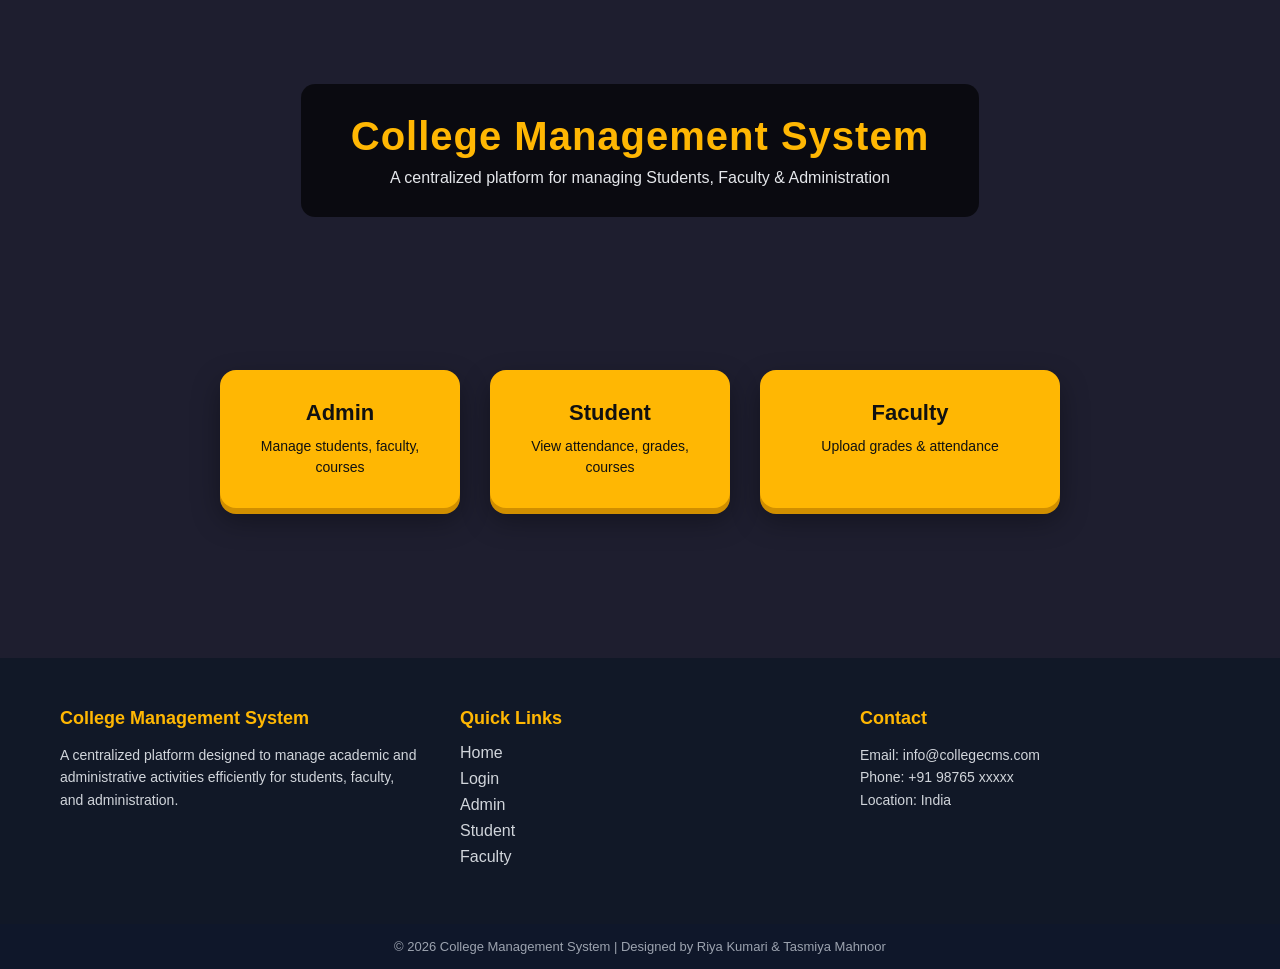
<file: index.html>
<!DOCTYPE html>
<html lang="en">
<head>
  <meta charset="UTF-8">
  <title>College Management System</title>

  <!-- ROOT index.html => NO ../ -->
  <link rel="stylesheet" href="css/style.css">
</head>
<body>

<header class="main-header">
  <div class="hero-box">
    <h1 class="hero-title">College Management System</h1>
    <p class="hero-subtitle">
      A centralized platform for managing Students, Faculty & Administration
    </p>
  </div>
</header>

<section class="cards">

  <div class="card admin" onclick="goLogin('admin')">
    <h2>Admin</h2>
    <p>Manage students, faculty, courses</p>
  </div>

  <div class="card student" onclick="goLogin('student')">
    <h2>Student</h2>
    <p>View attendance, grades, courses</p>
  </div>

  <div class="card faculty" onclick="goLogin('faculty')">
    <h2>Faculty</h2>
    <p>Upload grades & attendance</p>
  </div>

</section>

<!-- ROOT index.html => NO ../ -->
<script src="js/app.js"></script>

<footer class="main-footer">
  <div class="footer-container">

    <div class="footer-box">
      <h3>College Management System</h3>
      <p>
        A centralized platform designed to manage academic and administrative
        activities efficiently for students, faculty, and administration.
      </p>
    </div>

    <div class="footer-box">
      <h3>Quick Links</h3>
      <ul>
        <li><a href="index.html">Home</a></li>
        <li><a href="HTML/login.html">Login</a></li>
        <li><a href="HTML/admin.html">Admin</a></li>
        <li><a href="HTML/student.html">Student</a></li>
        <li><a href="HTML/faculty.html">Faculty</a></li>
      </ul>
    </div>

    <div class="footer-box">
      <h3>Contact</h3>
      <p>Email: info@collegecms.com</p>
      <p>Phone: +91 98765 xxxxx</p>
      <p>Location: India</p>
    </div>

  </div>

  <div class="footer-bottom">
    © 2026 College Management System | Designed by Riya Kumari & Tasmiya Mahnoor
  </div>
</footer>

</body>
</html>
</file>
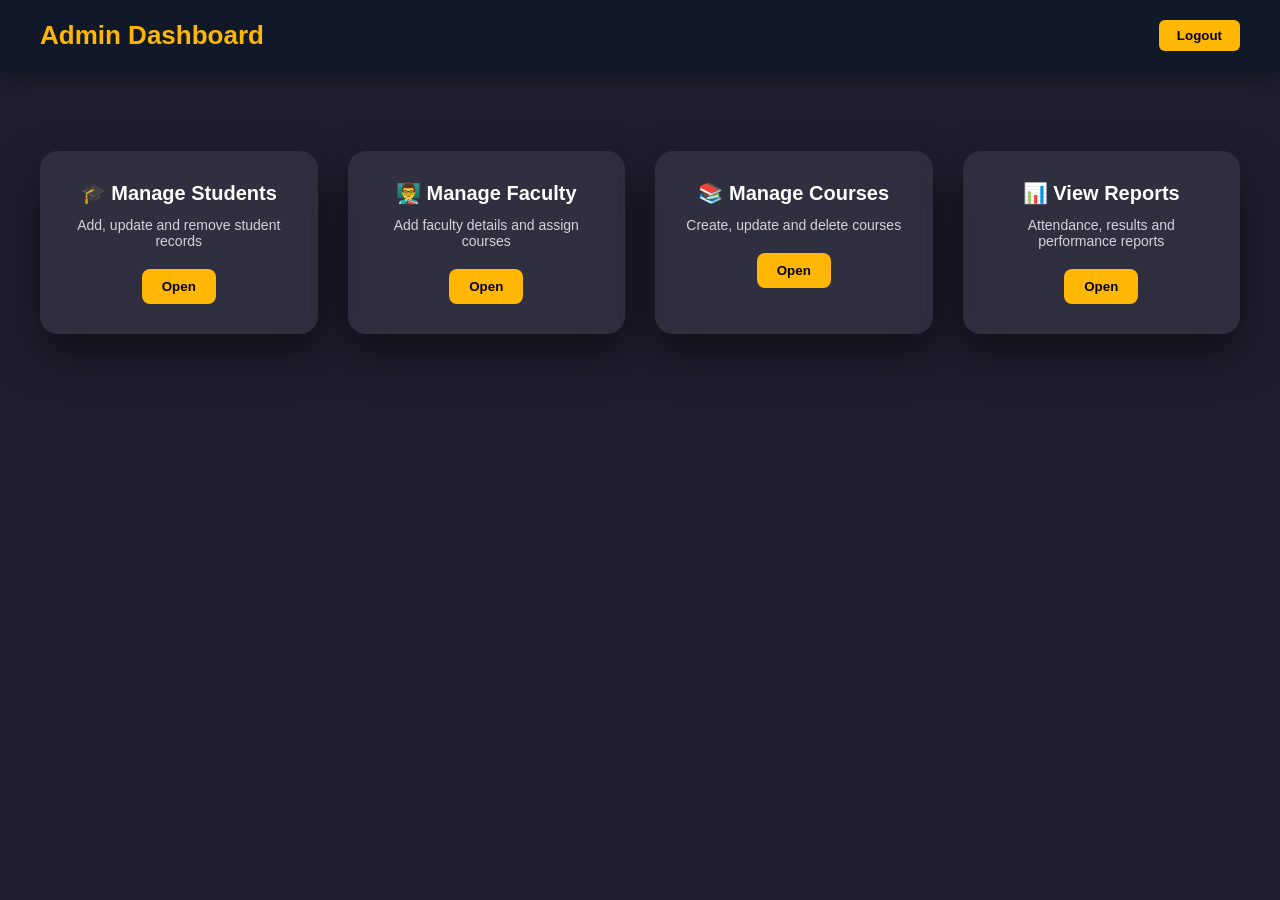
<file: HTML/admin.html>
<!DOCTYPE html>
<html lang="en">
<head>
  <meta charset="UTF-8">
  <title>Admin Dashboard</title>

  <!-- HTML/admin.html => go one level up -->
  <link rel="stylesheet" href="../css/style.css">
</head>

<body class="dashboard-body">

  <!-- Top Header -->
  <header class="dashboard-header">
    <h1>Admin Dashboard</h1>
    <button class="logout-btn" onclick="window.location.href='../index.html'">
      Logout
    </button>
  </header>

  <!-- Dashboard Cards -->
  <section class="dashboard-container">

    <div class="dash-card students">
      <h2>🎓 Manage Students</h2>
      <p>Add, update and remove student records</p>
      <button>Open</button>
    </div>

    <div class="dash-card faculty">
      <h2>👨‍🏫 Manage Faculty</h2>
      <p>Add faculty details and assign courses</p>
      <button>Open</button>
    </div>

    <div class="dash-card courses">
      <h2>📚 Manage Courses</h2>
      <p>Create, update and delete courses</p>
      <button>Open</button>
    </div>

    <div class="dash-card reports">
      <h2>📊 View Reports</h2>
      <p>Attendance, results and performance reports</p>
      <button>Open</button>
    </div>

  </section>

  <!-- optional but recommended -->
  <script src="../js/app.js"></script>

</body>
</html>
</file>
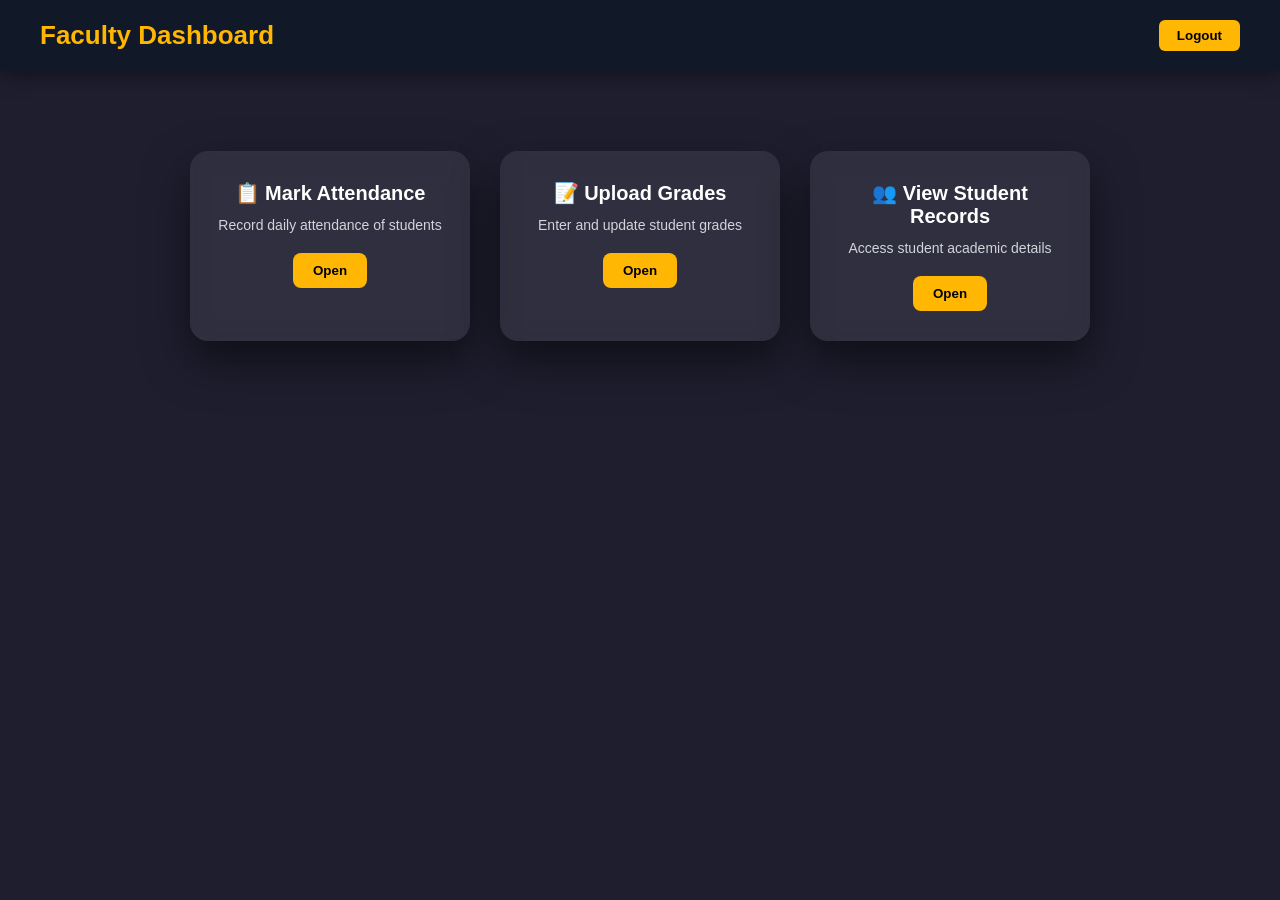
<file: HTML/faculty.html>
<!DOCTYPE html>
<html lang="en">
<head>
  <meta charset="UTF-8">
  <title>Faculty Dashboard</title>

  <!-- HTML/faculty.html => one level up -->
  <link rel="stylesheet" href="../css/style.css">
</head>

<body class="dashboard-body">

  <!-- Top Bar -->
  <header class="dashboard-header">
    <h1>Faculty Dashboard</h1>
    <button class="logout-btn" onclick="window.location.href='../index.html'">
      Logout
    </button>
  </header>

  <!-- Dashboard Content -->
  <section class="dashboard-container">

    <div class="dash-card attendance">
      <h2>📋 Mark Attendance</h2>
      <p>Record daily attendance of students</p>
      <button>Open</button>
    </div>

    <div class="dash-card grades">
      <h2>📝 Upload Grades</h2>
      <p>Enter and update student grades</p>
      <button>Open</button>
    </div>

    <div class="dash-card records">
      <h2>👥 View Student Records</h2>
      <p>Access student academic details</p>
      <button>Open</button>
    </div>

  </section>

  <!-- optional JS -->
  <script src="../js/app.js"></script>

</body>
</html>
</file>
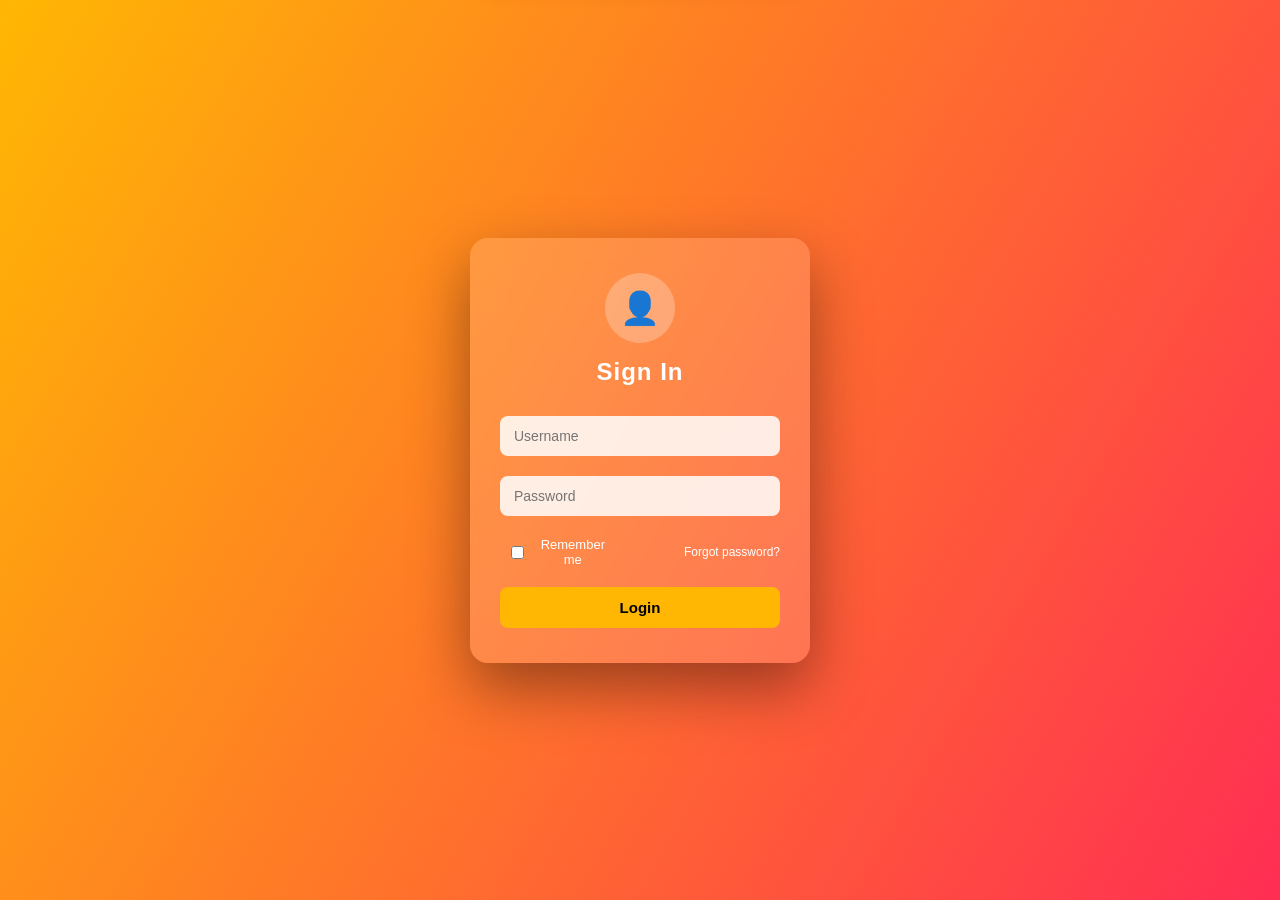
<file: HTML/login.html>
<!DOCTYPE html>
<html lang="en">
<head>
  <meta charset="UTF-8">
  <title>Login | College Management System</title>

  <!-- HTML/login.html => one level up -->
  <link rel="stylesheet" href="../css/style.css">
</head>
<body class="login-body">

  <div class="login-container">
    <div class="login-card">

      <div class="login-icon">👤</div>

      <h2>Sign In</h2>

      <input type="text" id="username" placeholder="Username">
      <input type="password" id="password" placeholder="Password">

      <div class="login-options">
        <label class="remember-me">
          <input type="checkbox" id="rememberMe">
          <span>Remember me</span>
        </label>

        <a href="#" class="forgot-link">Forgot password?</a>
      </div>

      <button class="login-btn" onclick="login()">Login</button>

    </div>
  </div>

  <!-- warning popup -->
  <div id="warningPopup" class="warning-popup">
    ⚠️ Please enter username and password
  </div>

  <!-- JS (correct path) -->
  <script src="../js/app.js"></script>

</body>
</html>
</file>
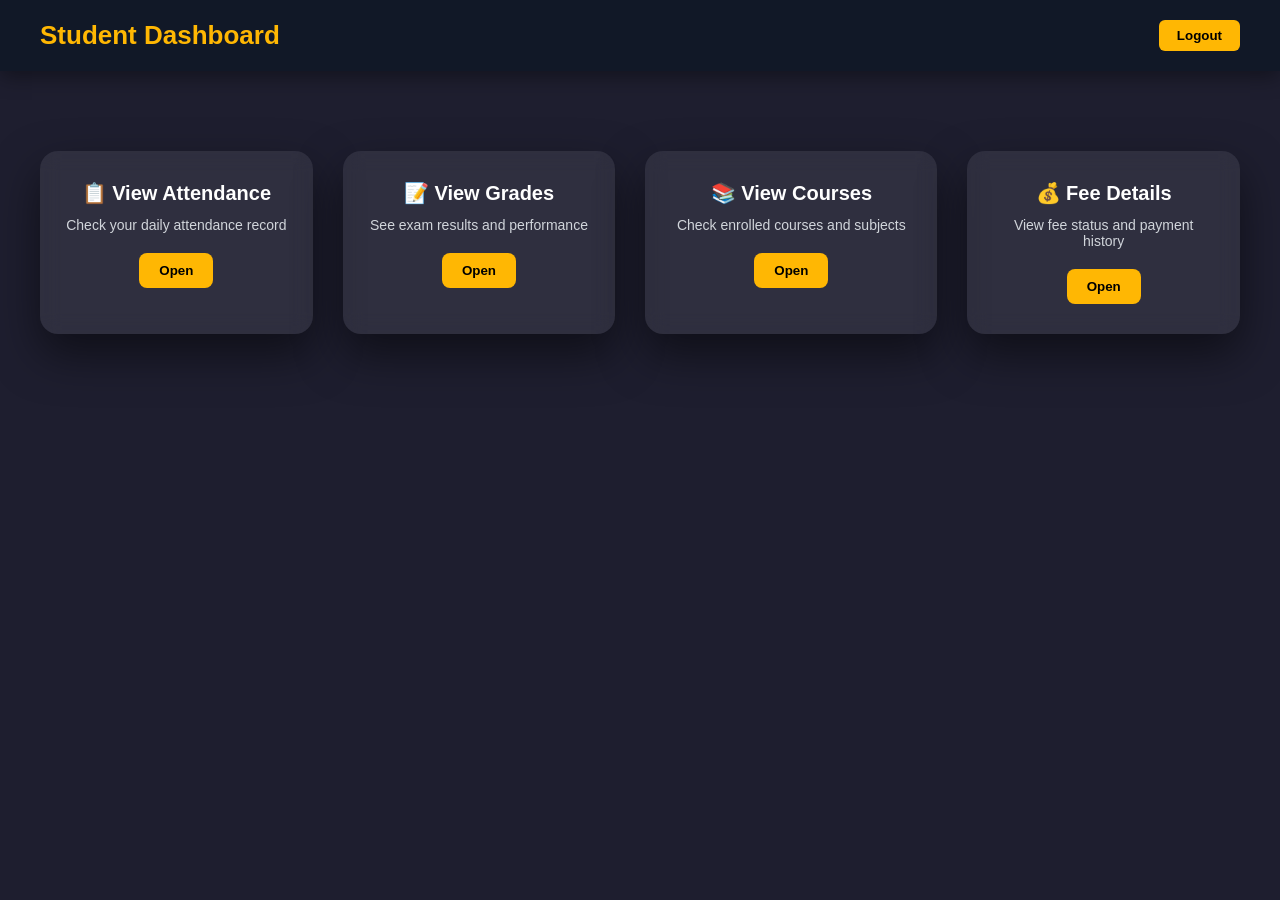
<file: HTML/student.html>
<!DOCTYPE html>
<html lang="en">
<head>
  <meta charset="UTF-8">
  <title>Student Dashboard</title>

  <!-- HTML/student.html => one level up -->
  <link rel="stylesheet" href="../css/style.css">
</head>

<body class="dashboard-body">

  <!-- Top Header -->
  <header class="dashboard-header">
    <h1>Student Dashboard</h1>
    <button class="logout-btn" onclick="window.location.href='../index.html'">
      Logout
    </button>
  </header>

  <!-- Dashboard Cards -->
  <section class="dashboard-container">

    <div class="dash-card attendance">
      <h2>📋 View Attendance</h2>
      <p>Check your daily attendance record</p>
      <button>Open</button>
    </div>

    <div class="dash-card grades">
      <h2>📝 View Grades</h2>
      <p>See exam results and performance</p>
      <button>Open</button>
    </div>

    <div class="dash-card courses">
      <h2>📚 View Courses</h2>
      <p>Check enrolled courses and subjects</p>
      <button>Open</button>
    </div>

    <div class="dash-card fees">
      <h2>💰 Fee Details</h2>
      <p>View fee status and payment history</p>
      <button>Open</button>
    </div>

  </section>

  <!-- optional JS -->
  <script src="../js/app.js"></script>

</body>
</html>
</file>
<file: css/style.css>
/* =======================
   GLOBAL RESET & BASE
======================= */
* {
  margin: 0;
  padding: 0;
  box-sizing: border-box;
}

body {
  font-family: "Segoe UI", Arial, sans-serif;
  background: #1e1e2f;          /* dark professional background */
  color: #ffffff;
}

/* =======================
   HEADER / HERO SECTION
======================= */
.main-header {
  height: 300px;
  background-image: url("https://imgs.search.brave.com/BqNDkgQaeQ_dwOz2EEvCH_mbwTpw3ayQQGi0dMcznIg/rs:fit:860:0:0:0/g:ce/aHR0cHM6Ly9pbWFn/ZS1zdGF0aWMuY29s/bGVnZWR1bmlhLmNv/bS9wdWJsaWMvY29s/bGVnZV9kYXRhL2lt/YWdlcy9jYW1wdXNp/bWFnZS8xNDI1X2Nh/bXB1cyUyMCgxMSku/d2VicA");
  background-size: cover;
  background-position: center;
  display: flex;
  align-items: center;
  justify-content: center;
}

.hero-box {
  background: rgba(0, 0, 0, 0.65);
  padding: 30px 50px;
  border-radius: 14px;
  text-align: center;
  animation: fadeIn 1s ease;
}

.hero-title {
  font-size: 40px;
  font-weight: 700;
  color: #ffb703;               /* highlight */
  letter-spacing: 1px;
}

.hero-subtitle {
  margin-top: 10px;
  font-size: 16px;
  color: #e5e7eb;
}

/* =======================
   CARDS SECTION
======================= */
.cards {
  display: flex;
  justify-content: center;
  gap: 30px;
  padding: 70px 40px;
}

/* =======================
   CARD / BUTTON STYLE
======================= */
.card {
  background: #ffb703;          /* base orange */
  color: #111;
  width: 240px;
  padding: 30px 20px;
  border-radius: 16px;
  text-align: center;
  cursor: pointer;

  /* button depth */
  box-shadow:
    0 6px 0 #d18f00,
    0 12px 28px rgba(0, 0, 0, 0.35);

  /* smooth interactions */
  transition:
    transform 0.25s ease,
    box-shadow 0.25s ease,
    background 0.25s ease;

  /* entry animation */
  animation: slideUp 0.8s ease forwards;
}

.card h2 {
  font-size: 22px;
  margin-bottom: 10px;
}

.card p {
  font-size: 14px;
  line-height: 1.5;
}

/* 🔥 hover = real button lift */
.card:hover {
  background: #ff9800;          /* slightly darker orange */
  transform: translateY(-6px);
  box-shadow:
    0 4px 0 #c77700,
    0 20px 45px rgba(0, 0, 0, 0.45);
}

/* 👇 click / press feel */
.card:active {
  transform: translateY(2px);
  box-shadow:
    0 2px 0 #a86500,
    0 8px 18px rgba(0, 0, 0, 0.35);
}

/* stagger animation */
.admin { animation-delay: 0.2s; }
.student { animation-delay: 0.4s; }
.faculty { animation-delay: 0.6s; }


/* =======================
   ANIMATIONS
======================= */
@keyframes slideUp {
  from {
    opacity: 0;
    transform: translateY(40px);
  }
  to {
    opacity: 1;
    transform: translateY(0);
  }
}

@keyframes fadeIn {
  from {
    opacity: 0;
    transform: translateY(20px);
  }
  to {
    opacity: 1;
    transform: translateY(0);
  }
}

/* =======================
   RESPONSIVE
======================= */
@media (max-width: 900px) {
  .cards {
    flex-direction: column;
    align-items: center;
  }
}


/* =======================
   LOGIN PAGE STYLING
======================= */

.login-body {
  height: 100vh;
  background: linear-gradient(
    120deg,
    #ffb703,
    #ff006e,
    #8338ec,
    #3a86ff
  );
  background-size: 400% 400%;
  animation: gradientMove 12s ease infinite;

  display: flex;
  align-items: center;
  justify-content: center;
}

.login-container {
  width: 100%;
  display: flex;
  align-items: center;
  justify-content: center;
}

.login-card {
  width: 340px;
  padding: 35px 30px;
  border-radius: 18px;

  background: rgba(255, 255, 255, 0.15);
  backdrop-filter: blur(15px);
  -webkit-backdrop-filter: blur(15px);

  box-shadow: 0 25px 60px rgba(0, 0, 0, 0.4);
  text-align: center;

  animation: popIn 0.8s ease;
}

.login-icon {
  width: 70px;
  height: 70px;
  background: rgba(255, 255, 255, 0.25);
  border-radius: 50%;
  margin: 0 auto 15px;
  display: flex;
  align-items: center;
  justify-content: center;
  font-size: 32px;
}

.login-card h2 {
  color: #ffffff;
  margin-bottom: 20px;
  letter-spacing: 1px;
}

.login-card input {
  width: 100%;
  padding: 12px 14px;
  margin: 10px 0;
  border-radius: 8px;
  border: none;
  outline: none;
  background: rgba(255, 255, 255, 0.85);
  font-size: 14px;
}

.login-options {
  display: flex;
  justify-content: space-between;
  font-size: 12px;
  color: #ffffff;
  margin: 8px 0 18px;
}

.login-options a {
  color: #ffffff;
  text-decoration: none;
}

.login-btn {
  width: 100%;
  padding: 12px;
  background: #ffb703;
  border: none;
  border-radius: 8px;
  font-size: 15px;
  font-weight: 600;
  cursor: pointer;
  transition: transform 0.25s ease, box-shadow 0.25s ease;
}

.login-btn:hover {
  transform: translateY(-4px);
  box-shadow: 0 12px 30px rgba(0, 0, 0, 0.4);
}

/* =======================
   LOGIN ANIMATIONS
======================= */

@keyframes gradientMove {
  0% { background-position: 0% 50%; }
  50% { background-position: 100% 50%; }
  100% { background-position: 0% 50%; }
}

@keyframes popIn {
  from {
    opacity: 0;
    transform: scale(0.8);
  }
  to {
    opacity: 1;
    transform: scale(1);
  }
}


/* =======================
   FACULTY DASHBOARD
======================= */

.dashboard-body {
  min-height: 100vh;
  background: #1e1e2f;
  color: white;
}

/* Top header */
.dashboard-header {
  display: flex;
  justify-content: space-between;
  align-items: center;
  padding: 20px 40px;
  background: #111827;
  box-shadow: 0 5px 20px rgba(0,0,0,0.4);
}

.dashboard-header h1 {
  color: #ffb703;
  font-size: 26px;
}

.logout-btn {
  padding: 8px 18px;
  border: none;
  background: #ffb703;
  border-radius: 6px;
  font-weight: 600;
  cursor: pointer;
  transition: transform 0.25s ease;
}

.logout-btn:hover {
  transform: translateY(-3px);
}

/* Main cards */
.dashboard-container {
  display: flex;
  gap: 30px;
  justify-content: center;
  padding: 80px 40px;
}

/* Individual dashboard card */
.dash-card {
  background: rgba(255, 255, 255, 0.08);
  width: 280px;
  padding: 30px 25px;
  border-radius: 18px;
  text-align: center;

  backdrop-filter: blur(10px);
  box-shadow: 0 20px 45px rgba(0,0,0,0.5);

  animation: slideUp 0.8s ease forwards;
  transition: transform 0.35s ease, box-shadow 0.35s ease;
}

.dash-card h2 {
  margin-bottom: 12px;
  font-size: 20px;
}

.dash-card p {
  font-size: 14px;
  color: #d1d5db;
  margin-bottom: 20px;
}

.dash-card button {
  padding: 10px 20px;
  background: #ffb703;
  border: none;
  border-radius: 8px;
  font-weight: 600;
  cursor: pointer;
}

/* Hover animation */
.dash-card:hover {
  transform: translateY(-14px);
  box-shadow: 0 28px 60px rgba(0,0,0,0.7);
}

/* Stagger animation */
.attendance { animation-delay: 0.2s; }
.grades { animation-delay: 0.4s; }
.records { animation-delay: 0.6s; }

/* Responsive */
@media (max-width: 900px) {
  .dashboard-container {
    flex-direction: column;
    align-items: center;
  }
}

/* =======================
   ADMIN DASHBOARD EXTRA
======================= */

.students { animation-delay: 0.2s; }
.faculty  { animation-delay: 0.4s; }
.courses  { animation-delay: 0.6s; }
.reports  { animation-delay: 0.8s; }

/* Admin cards thode wide */
.students,
.faculty,
.courses,
.reports {
  width: 300px;
}

/* =======================
   STUDENT DASHBOARD EXTRA
======================= */

.fees { animation-delay: 0.8s; }


/* =======================
   FOOTER STYLING
======================= */

.main-footer {
  background: #111827;
  color: #d1d5db;
  margin-top: 80px;
}

.footer-container {
  display: flex;
  justify-content: space-between;
  gap: 40px;
  padding: 50px 60px;
  flex-wrap: wrap;
}

.footer-box {
  flex: 1;
  min-width: 220px;
}

.footer-box h3 {
  color: #ffb703;
  margin-bottom: 15px;
  font-size: 18px;
}

.footer-box p {
  font-size: 14px;
  line-height: 1.6;
}

.footer-box ul {
  list-style: none;
  padding: 0;
}

.footer-box ul li {
  margin-bottom: 8px;
}

.footer-box ul li a {
  color: #d1d5db;
  text-decoration: none;
  transition: color 0.25s ease;
}

.footer-box ul li a:hover {
  color: #ffb703;
}

.footer-bottom {
  text-align: center;
  padding: 15px;
  background: #0f172a;
  font-size: 13px;
  color: #9ca3af;
}

/* Responsive footer */
@media (max-width: 768px) {
  .footer-container {
    flex-direction: column;
    text-align: center;
  }
}

/* =======================
   PAGE TRANSITION
======================= */
.page-exit {
  animation: fadeOut 0.4s ease forwards;
}

@keyframes fadeOut {
  to {
    opacity: 0;
    transform: scale(0.98);
  }
}

/* =======================
   LOGIN WARNING POPUP
======================= */

.warning-popup {
  position: fixed;
  top: -80px;
  left: 50%;
  transform: translateX(-50%);
  background: #ef4444;
  color: #fff;
  padding: 14px 24px;
  border-radius: 10px;
  font-size: 14px;
  font-weight: 500;
  box-shadow: 0 12px 30px rgba(0,0,0,0.4);
  z-index: 9999;
  transition: top 0.4s ease;
}

.warning-popup.show {
  top: 30px;
}

/* =======================
   REMEMBER ME FIX
======================= */

.login-options {
  display: flex;
  justify-content: space-between;
  align-items: center;
  font-size: 13px;
  color: #ffffff;
  margin: 10px 0 18px;
}

.remember-me {
  display: flex;
  align-items: center;
  gap: 6px;
  cursor: pointer;
}

.remember-me input {
  accent-color: #ffb703;   /* checkbox color */
  cursor: pointer;
}

.login-options a {
  color: #ffffff;
  text-decoration: none;
  font-size: 12px;
}

.login-options a:hover {
  text-decoration: underline;
}
</file>
